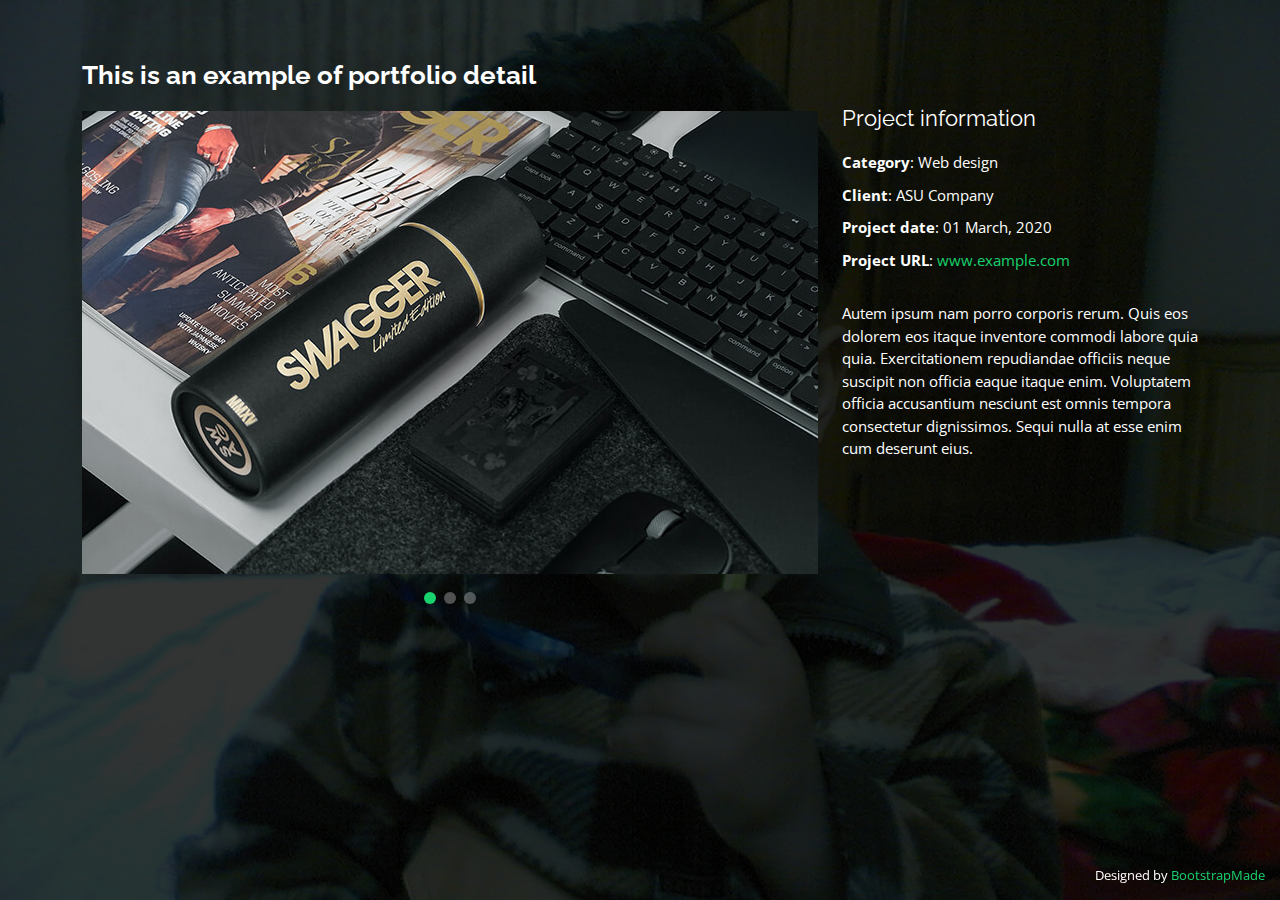
<file: portfolio-details.html>
<!DOCTYPE html>
<html lang="en">

<head>
  <meta charset="utf-8">
  <meta content="width=device-width, initial-scale=1.0" name="viewport">

  <title>Portfolio Details - Personal Bootstrap Template</title>
  <meta content="" name="description">
  <meta content="" name="keywords">

  <!-- Favicons -->
  <link href="assets/img/favicon.png" rel="icon">
  <link href="assets/img/apple-touch-icon.png" rel="apple-touch-icon">

  <!-- Google Fonts -->
  <link href="https://fonts.googleapis.com/css?family=Open+Sans:300,300i,400,400i,600,600i,700,700i|Raleway:300,300i,400,400i,500,500i,600,600i,700,700i|Poppins:300,300i,400,400i,500,500i,600,600i,700,700i" rel="stylesheet">

  <!-- Vendor CSS Files -->
  <link href="assets/vendor/bootstrap/css/bootstrap.min.css" rel="stylesheet">
  <link href="assets/vendor/bootstrap-icons/bootstrap-icons.css" rel="stylesheet">
  <link href="assets/vendor/boxicons/css/boxicons.min.css" rel="stylesheet">
  <link href="assets/vendor/glightbox/css/glightbox.min.css" rel="stylesheet">
  <link href="assets/vendor/remixicon/remixicon.css" rel="stylesheet">
  <link href="assets/vendor/swiper/swiper-bundle.min.css" rel="stylesheet">

  <!-- Template Main CSS File -->
  <link href="assets/css/style.css" rel="stylesheet">

  <!-- =======================================================
  * Template Name: Personal
  * Template URL: https://bootstrapmade.com/personal-free-resume-bootstrap-template/
  * Updated: Mar 17 2024 with Bootstrap v5.3.3
  * Author: BootstrapMade.com
  * License: https://bootstrapmade.com/license/
  ======================================================== -->
</head>

<body>

  <main id="main">

    <!-- ======= Portfolio Details ======= -->
    <div id="portfolio-details" class="portfolio-details">
      <div class="container">

        <div class="row">

          <div class="col-lg-8">
            <h2 class="portfolio-title">This is an example of portfolio detail</h2>

            <div class="portfolio-details-slider swiper">
              <div class="swiper-wrapper align-items-center">

                <div class="swiper-slide">
                  <img src="assets/img/portfolio/portfolio-details-1.jpg" alt="">
                </div>

                <div class="swiper-slide">
                  <img src="assets/img/portfolio/portfolio-details-2.jpg" alt="">
                </div>

                <div class="swiper-slide">
                  <img src="assets/img/portfolio/portfolio-details-3.jpg" alt="">
                </div>

              </div>
              <div class="swiper-pagination"></div>
            </div>

          </div>

          <div class="col-lg-4 portfolio-info">
            <h3>Project information</h3>
            <ul>
              <li><strong>Category</strong>: Web design</li>
              <li><strong>Client</strong>: ASU Company</li>
              <li><strong>Project date</strong>: 01 March, 2020</li>
              <li><strong>Project URL</strong>: <a href="#">www.example.com</a></li>
            </ul>

            <p>
              Autem ipsum nam porro corporis rerum. Quis eos dolorem eos itaque inventore commodi labore quia quia. Exercitationem repudiandae officiis neque suscipit non officia eaque itaque enim. Voluptatem officia accusantium nesciunt est omnis tempora consectetur dignissimos. Sequi nulla at esse enim cum deserunt eius.
            </p>
          </div>

        </div>

      </div>
    </div><!-- End Portfolio Details -->

  </main><!-- End #main -->

  <div class="credits">
    <!-- All the links in the footer should remain intact. -->
    <!-- You can delete the links only if you purchased the pro version. -->
    <!-- Licensing information: https://bootstrapmade.com/license/ -->
    <!-- Purchase the pro version with working PHP/AJAX contact form: https://bootstrapmade.com/personal-free-resume-bootstrap-template/ -->
    Designed by <a href="https://bootstrapmade.com/">BootstrapMade</a>
  </div>

  <!-- Vendor JS Files -->
  <script src="assets/vendor/purecounter/purecounter_vanilla.js"></script>
  <script src="assets/vendor/bootstrap/js/bootstrap.bundle.min.js"></script>
  <script src="assets/vendor/glightbox/js/glightbox.min.js"></script>
  <script src="assets/vendor/isotope-layout/isotope.pkgd.min.js"></script>
  <script src="assets/vendor/swiper/swiper-bundle.min.js"></script>
  <script src="assets/vendor/waypoints/noframework.waypoints.js"></script>
  <script src="assets/vendor/php-email-form/validate.js"></script>

  <!-- Template Main JS File -->
  <script src="assets/js/main.js"></script>

</body>

</html>
</file>
<file: assets/css/style.css>
/**
* Template Name: Personal
* Template URL: https://bootstrapmade.com/personal-free-resume-bootstrap-template/
* Updated: Mar 17 2024 with Bootstrap v5.3.3
* Author: BootstrapMade.com
* License: https://bootstrapmade.com/license/
*/

/*--------------------------------------------------------------
# General
--------------------------------------------------------------*/
body {
  font-family: "Open Sans", sans-serif;
  background-color: #040404;
  color: #fff;
  position: relative;
  background: transparent;
}

body::before {
  content: "";
  position: fixed;
  background: #040404 url("../img/bg.jpg") top right no-repeat;
  background-size: cover;
  left: 0;
  right: 0;
  top: 0;
  height: 100vh;
  z-index: -1;
}

@media (min-width: 1024px) {
  body::before {
    background-attachment: fixed;
  }
}

a {
  color: #18d26e;
  text-decoration: none;
}

a:hover {
  color: #35e888;
  text-decoration: none;
}

h1,
h2,
h3,
h4,
h5,
h6 {
  font-family: "Raleway", sans-serif;
}

/*--------------------------------------------------------------
# Header
--------------------------------------------------------------*/
#header {
  transition: ease-in-out 0.3s;
  position: relative;
  height: 100vh;
  display: flex;
  align-items: center;
  z-index: 997;
  overflow-y: auto;
}

#header * {
  transition: ease-in-out 0.3s;
}

#header h1 {
  font-size: 48px;
  margin: 0;
  padding: 0;
  line-height: 1;
  font-weight: 700;
  font-family: "Poppins", sans-serif;
}

#header h1 a,
#header h1 a:hover {
  color: #fff;
  line-height: 1;
  display: inline-block;
}

#header h2 {
  font-size: 24px;
  margin-top: 20px;
  color: rgba(255, 255, 255, 0.8);
}

#header h2 span {
  color: #fff;
  border-bottom: 2px solid #18d26e;
  padding-bottom: 6px;
}

#header img {
  padding: 0;
  margin: 0;
}

#header .social-links {
  margin-top: 40px;
  display: flex;
}

#header .social-links a {
  font-size: 16px;
  display: flex;
  justify-content: center;
  align-items: center;
  background: rgba(255, 255, 255, 0.1);
  color: #fff;
  line-height: 1;
  margin-right: 8px;
  border-radius: 50%;
  width: 40px;
  height: 40px;
}

#header .social-links a:hover {
  background: #18d26e;
}

@media (max-width: 992px) {
  #header h1 {
    font-size: 36px;
  }

  #header h2 {
    font-size: 20px;
    line-height: 30px;
  }

  #header .social-links {
    margin-top: 15px;
  }

  #header .container {
    display: flex;
    flex-direction: column;
    align-items: center;
  }
}

/* Header Top */
#header.header-top {
  height: 80px;
  position: fixed;
  left: 0;
  top: 0;
  right: 0;
  background: rgba(0, 0, 0, 0.9);
}

#header.header-top .social-links,
#header.header-top h2 {
  display: none;
}

#header.header-top h1 {
  margin-right: auto;
  font-size: 36px;
}

#header.header-top img {
  max-height: 60px;
  margin-right: 20px !important;
}

#header.header-top .container {
  display: flex;
  align-items: center;
}

#header.header-top .navbar {
  margin: 0;
}

@media (max-width: 768px) {
  #header.header-top {
    height: 60px;
  }

  #header.header-top h1 {
    font-size: 26px;
  }
}

/*--------------------------------------------------------------
# Navigation Menu
--------------------------------------------------------------*/
/**
* Desktop Navigation 
*/
.navbar {
  padding: 0;
  margin-top: 35px;
}

.navbar ul {
  margin: 0;
  padding: 0;
  display: flex;
  list-style: none;
  align-items: center;
}

.navbar li {
  position: relative;
}

.navbar li+li {
  margin-left: 30px;
}

.navbar a,
.navbar a:focus {
  display: flex;
  align-items: center;
  justify-content: space-between;
  padding: 0;
  font-family: "Poppins", sans-serif;
  font-size: 16px;
  font-weight: 400;
  color: rgba(255, 255, 255, 0.7);
  white-space: nowrap;
  transition: 0.3s;
}

.navbar a i,
.navbar a:focus i {
  font-size: 12px;
  line-height: 0;
  margin-left: 5px;
}

.navbar a:before {
  content: "";
  position: absolute;
  width: 0;
  height: 2px;
  bottom: -4px;
  left: 0;
  background-color: #18d26e;
  visibility: hidden;
  width: 0px;
  transition: all 0.3s ease-in-out 0s;
}

.navbar a:hover:before,
.navbar li:hover>a:before,
.navbar .active:before {
  visibility: visible;
  width: 25px;
}

.navbar a:hover,
.navbar .active,
.navbar .active:focus,
.navbar li:hover>a {
  color: #fff;
}

/**
* Mobile Navigation 
*/
.mobile-nav-toggle {
  color: #fff;
  font-size: 28px;
  cursor: pointer;
  display: none;
  line-height: 0;
  transition: 0.5s;
  position: fixed;
  right: 15px;
  top: 15px;
}

@media (max-width: 991px) {
  .mobile-nav-toggle {
    display: block;
  }

  .navbar ul {
    display: none;
  }
}

.navbar-mobile {
  position: fixed;
  overflow: hidden;
  top: 0;
  right: 0;
  left: 0;
  bottom: 0;
  background: rgba(0, 0, 0, 0.9);
  transition: 0.3s;
  z-index: 999;
  margin-top: 0;
}

.navbar-mobile .mobile-nav-toggle {
  position: absolute;
  top: 15px;
  right: 15px;
}

.navbar-mobile ul {
  display: block;
  position: absolute;
  top: 55px;
  right: 15px;
  bottom: 45px;
  left: 15px;
  padding: 10px 0;
  overflow-y: auto;
  transition: 0.3s;
  border: 2px solid rgba(255, 255, 255, 0.2);
}

.navbar-mobile li {
  padding: 12px 20px;
}

.navbar-mobile li+li {
  margin: 0;
}

.navbar-mobile a,
.navbar-mobile a:focus {
  font-size: 16px;
  position: relative;
}

/*--------------------------------------------------------------
# Sections General
--------------------------------------------------------------*/
section {
  overflow: hidden;
  position: absolute;
  width: 100%;
  top: 140px;
  bottom: 100%;
  opacity: 0;
  transition: ease-in-out 0.4s;
  z-index: 2;
}

section.section-show {
  top: 100px;
  bottom: auto;
  opacity: 1;
  padding-bottom: 45px;
}

section .container {
  background: rgba(0, 0, 0, 0.9);
  padding: 30px;
}

@media (max-width: 768px) {
  section {
    top: 120px;
  }

  section.section-show {
    top: 80px;
  }
}

.section-title h2 {
  font-size: 14px;
  font-weight: 500;
  padding: 0;
  line-height: 1px;
  margin: 0 0 20px 0;
  letter-spacing: 2px;
  text-transform: uppercase;
  color: #aaaaaa;
  font-family: "Poppins", sans-serif;
}

.section-title h2::after {
  content: "";
  width: 120px;
  height: 1px;
  display: inline-block;
  background: #4ceb95;
  margin: 4px 10px;
}

.section-title p {
  margin: 0;
  margin: -15px 0 15px 0;
  font-size: 36px;
  font-weight: 700;
  text-transform: uppercase;
  font-family: "Poppins", sans-serif;
  color: #fff;
}

/*--------------------------------------------------------------
# About
--------------------------------------------------------------*/
.about-me .content h3 {
  font-weight: 700;
  font-size: 26px;
  color: #18d26e;
}

.about-me .content ul {
  list-style: none;
  padding: 0;
}

.about-me .content ul li {
  margin-bottom: 20px;
  display: flex;
  align-items: center;
}

.about-me .content ul strong {
  margin-right: 10px;
}

.about-me .content ul i {
  font-size: 16px;
  margin-right: 5px;
  color: #18d26e;
  line-height: 0;
}

.about-me .content p:last-child {
  margin-bottom: 0;
}

/*--------------------------------------------------------------
# Counts
--------------------------------------------------------------*/
.counts {
  padding: 70px 0 60px;
}

.counts .count-box {
  padding: 30px 30px 25px 30px;
  width: 100%;
  position: relative;
  text-align: center;
  background: rgba(255, 255, 255, 0.08);
}

.counts .count-box i {
  position: absolute;
  top: -25px;
  left: 50%;
  transform: translateX(-50%);
  font-size: 24px;
  background: rgba(255, 255, 255, 0.1);
  padding: 12px;
  color: #18d26e;
  border-radius: 50px;
  line-height: 0;
}

.counts .count-box span {
  font-size: 36px;
  display: block;
  font-weight: 600;
  color: #fff;
}

.counts .count-box p {
  padding: 0;
  margin: 0;
  font-family: "Raleway", sans-serif;
  font-size: 14px;
}

/*--------------------------------------------------------------
# Skills
--------------------------------------------------------------*/
.skills .progress {
  height: 60px;
  display: block;
  background: none;
  border-radius: 0;
}

.skills .progress .skill {
  padding: 10px 0;
  margin: 0;
  text-transform: uppercase;
  display: block;
  font-weight: 600;
  font-family: "Poppins", sans-serif;
  color: #fff;
}

.skills .progress .skill .val {
  float: right;
  font-style: normal;
}

.skills .progress-bar-wrap {
  background: rgba(255, 255, 255, 0.2);
}

.skills .progress-bar {
  width: 1px;
  height: 10px;
  transition: 0.9s;
  background-color: #18d26e;
}

/*--------------------------------------------------------------
# Interests
--------------------------------------------------------------*/
.interests .icon-box {
  display: flex;
  align-items: center;
  padding: 20px;
  background: rgba(255, 255, 255, 0.08);
  transition: ease-in-out 0.3s;
}

.interests .icon-box i {
  font-size: 32px;
  padding-right: 10px;
  line-height: 1;
}

.interests .icon-box h3 {
  font-weight: 700;
  margin: 0;
  padding: 0;
  line-height: 1;
  font-size: 16px;
  color: #fff;
}

.interests .icon-box:hover {
  background: rgba(255, 255, 255, 0.12);
}

/*--------------------------------------------------------------
# Testimonials
--------------------------------------------------------------*/
.testimonials .testimonials-carousel,
.testimonials .testimonials-slider {
  overflow: hidden;
}

.testimonials .testimonial-item {
  box-sizing: content-box;
  min-height: 320px;
}

.testimonials .testimonial-item .testimonial-img {
  width: 90px;
  border-radius: 50%;
  margin: -40px 0 0 40px;
  position: relative;
  z-index: 2;
  border: 6px solid rgba(255, 255, 255, 0.12);
}

.testimonials .testimonial-item h3 {
  font-size: 18px;
  font-weight: bold;
  margin: 10px 0 5px 45px;
  color: #fff;
}

.testimonials .testimonial-item h4 {
  font-size: 14px;
  color: #999;
  margin: 0 0 0 45px;
}

.testimonials .testimonial-item .quote-icon-left,
.testimonials .testimonial-item .quote-icon-right {
  color: rgba(255, 255, 255, 0.25);
  font-size: 26px;
}

.testimonials .testimonial-item .quote-icon-left {
  display: inline-block;
  left: -5px;
  position: relative;
}

.testimonials .testimonial-item .quote-icon-right {
  display: inline-block;
  right: -5px;
  position: relative;
  top: 10px;
}

.testimonials .testimonial-item p {
  font-style: italic;
  margin: 0 15px 0 15px;
  padding: 20px 20px 60px 20px;
  background: rgba(255, 255, 255, 0.1);
  position: relative;
  border-radius: 6px;
  position: relative;
  z-index: 1;
}

.testimonials .swiper-pagination {
  margin-top: 20px;
  position: relative;
}

.testimonials .swiper-pagination .swiper-pagination-bullet {
  width: 12px;
  height: 12px;
  opacity: 1;
  background-color: rgba(255, 255, 255, 0.3);
}

.testimonials .swiper-pagination .swiper-pagination-bullet-active {
  background-color: #18d26e;
}

/*--------------------------------------------------------------
# Resume
--------------------------------------------------------------*/
.resume .resume-title {
  font-size: 26px;
  font-weight: 700;
  margin-top: 20px;
  margin-bottom: 20px;
  color: #fff;
}

.resume .resume-item {
  padding: 0 0 20px 20px;
  margin-top: -2px;
  border-left: 2px solid rgba(255, 255, 255, 0.2);
  position: relative;
}

.resume .resume-item h4 {
  line-height: 18px;
  font-size: 18px;
  font-weight: 600;
  text-transform: uppercase;
  font-family: "Poppins", sans-serif;
  color: #18d26e;
  margin-bottom: 10px;
}

.resume .resume-item h5 {
  font-size: 16px;
  background: rgba(255, 255, 255, 0.15);
  padding: 5px 15px;
  display: inline-block;
  font-weight: 600;
  margin-bottom: 10px;
}

.resume .resume-item ul {
  padding-left: 20px;
}

.resume .resume-item ul li {
  padding-bottom: 10px;
}

.resume .resume-item:last-child {
  padding-bottom: 0;
}

.resume .resume-item::before {
  content: "";
  position: absolute;
  width: 16px;
  height: 16px;
  border-radius: 50px;
  left: -9px;
  top: 0;
  background: #18d26e;
  border: 2px solid #18d26e;
}

/*--------------------------------------------------------------
# Services
--------------------------------------------------------------*/
.services .icon-box {
  text-align: center;
  background: rgba(204, 204, 204, 0.1);
  padding: 80px 20px;
  transition: all ease-in-out 0.3s;
}

.services .icon-box .icon {
  margin: 0 auto;
  width: 64px;
  height: 64px;
  background: #18d26e;
  border-radius: 5px;
  transition: all 0.3s ease-out 0s;
  display: flex;
  align-items: center;
  justify-content: center;
  margin-bottom: 20px;
  transform-style: preserve-3d;
}

.services .icon-box .icon i {
  color: #fff;
  font-size: 28px;
}

.services .icon-box .icon::before {
  position: absolute;
  content: "";
  left: -8px;
  top: -8px;
  height: 100%;
  width: 100%;
  background: rgba(255, 255, 255, 0.15);
  border-radius: 5px;
  transition: all 0.3s ease-out 0s;
  transform: translateZ(-1px);
}

.services .icon-box h4 {
  font-weight: 700;
  margin-bottom: 15px;
  font-size: 24px;
}

.services .icon-box h4 a {
  color: #fff;
}

.services .icon-box p {
  line-height: 24px;
  font-size: 14px;
  margin-bottom: 0;
}

.services .icon-box:hover {
  background: #18d26e;
  border-color: #18d26e;
}

.services .icon-box:hover .icon {
  background: #fff;
}

.services .icon-box:hover .icon i {
  color: #18d26e;
}

.services .icon-box:hover .icon::before {
  background: #35e888;
}

.services .icon-box:hover h4 a,
.services .icon-box:hover p {
  color: #fff;
}

/*--------------------------------------------------------------
# Portfolio
--------------------------------------------------------------*/
.portfolio .portfolio-item {
  margin-bottom: 30px;
}

.portfolio #portfolio-flters {
  padding: 0;
  margin: 0 auto 15px auto;
  list-style: none;
  text-align: center;
  border-radius: 50px;
  padding: 2px 15px;
}

.portfolio #portfolio-flters li {
  cursor: pointer;
  display: inline-block;
  padding: 8px 16px 10px 16px;
  font-size: 14px;
  font-weight: 600;
  line-height: 1;
  text-transform: uppercase;
  color: #fff;
  background: rgba(255, 255, 255, 0.1);
  margin: 0 3px 10px 3px;
  transition: all 0.3s ease-in-out;
  border-radius: 4px;
}

.portfolio #portfolio-flters li:hover,
.portfolio #portfolio-flters li.filter-active {
  background: #18d26e;
}

.portfolio #portfolio-flters li:last-child {
  margin-right: 0;
}

.portfolio .portfolio-wrap {
  transition: 0.3s;
  position: relative;
  overflow: hidden;
  z-index: 1;
  background: rgba(0, 0, 0, 0.6);
}

.portfolio .portfolio-wrap::before {
  content: "";
  background: rgba(0, 0, 0, 0.6);
  position: absolute;
  left: 30px;
  right: 30px;
  top: 30px;
  bottom: 30px;
  transition: all ease-in-out 0.3s;
  z-index: 2;
  opacity: 0;
}

.portfolio .portfolio-wrap .portfolio-info {
  opacity: 0;
  position: absolute;
  top: 0;
  left: 0;
  right: 0;
  bottom: 0;
  text-align: center;
  z-index: 3;
  transition: all ease-in-out 0.3s;
  display: flex;
  flex-direction: column;
  justify-content: center;
  align-items: center;
}

.portfolio .portfolio-wrap .portfolio-info::before {
  display: block;
  content: "";
  width: 48px;
  height: 48px;
  position: absolute;
  top: 35px;
  left: 35px;
  border-top: 3px solid #fff;
  border-left: 3px solid #fff;
  transition: all 0.5s ease 0s;
  z-index: 9994;
}

.portfolio .portfolio-wrap .portfolio-info::after {
  display: block;
  content: "";
  width: 48px;
  height: 48px;
  position: absolute;
  bottom: 35px;
  right: 35px;
  border-bottom: 3px solid #fff;
  border-right: 3px solid #fff;
  transition: all 0.5s ease 0s;
  z-index: 9994;
}

.portfolio .portfolio-wrap .portfolio-info h4 {
  font-size: 20px;
  color: #fff;
  font-weight: 600;
}

.portfolio .portfolio-wrap .portfolio-info p {
  color: #ffffff;
  font-size: 14px;
  text-transform: uppercase;
  padding: 0;
  margin: 0;
}

.portfolio .portfolio-wrap .portfolio-links {
  text-align: center;
  z-index: 4;
}

.portfolio .portfolio-wrap .portfolio-links a {
  color: #fff;
  margin: 0 2px;
  font-size: 28px;
  display: inline-block;
  transition: 0.3s;
}

.portfolio .portfolio-wrap .portfolio-links a:hover {
  color: #63eda3;
}

.portfolio .portfolio-wrap:hover::before {
  top: 0;
  left: 0;
  right: 0;
  bottom: 0;
  opacity: 1;
}

.portfolio .portfolio-wrap:hover .portfolio-info {
  opacity: 1;
}

.portfolio .portfolio-wrap:hover .portfolio-info::before {
  top: 15px;
  left: 15px;
}

.portfolio .portfolio-wrap:hover .portfolio-info::after {
  bottom: 15px;
  right: 15px;
}

/*--------------------------------------------------------------
# Portfolio Details
--------------------------------------------------------------*/
.portfolio-details {
  padding-top: 40px;
  background: rgba(0, 0, 0, 0.8);
  position: fixed;
  left: 0;
  right: 0;
  top: 0;
  bottom: 0;
  overflow-y: auto;
}

.portfolio-details .container {
  padding-top: 20px;
  padding-bottom: 40px;
}

.portfolio-details .portfolio-title {
  font-size: 26px;
  font-weight: 700;
  margin-bottom: 20px;
}

.portfolio-details .portfolio-info {
  padding-top: 45px;
}

.portfolio-details .portfolio-info h3 {
  font-size: 22px;
  font-weight: 400;
  margin-bottom: 20px;
}

.portfolio-details .portfolio-info ul {
  list-style: none;
  padding: 0;
  font-size: 15px;
}

.portfolio-details .portfolio-info ul li+li {
  margin-top: 10px;
}

.portfolio-details .portfolio-info p {
  font-size: 15px;
  padding: 15px 0 0 0;
}

@media (max-width: 992px) {
  .portfolio-details .portfolio-info {
    padding-top: 20px;
  }
}

.portfolio-details .swiper-pagination {
  margin-top: 20px;
  position: relative;
}

.portfolio-details .swiper-pagination .swiper-pagination-bullet {
  width: 12px;
  height: 12px;
  opacity: 1;
  background-color: rgba(255, 255, 255, 0.3);
}

.portfolio-details .swiper-pagination .swiper-pagination-bullet-active {
  background-color: #18d26e;
}

/*--------------------------------------------------------------
# Contact
--------------------------------------------------------------*/
.contact .info-box {
  color: #444444;
  padding: 20px;
  width: 100%;
  background: rgba(255, 255, 255, 0.08);
}

.contact .info-box i.bx {
  font-size: 24px;
  color: #18d26e;
  border-radius: 50%;
  padding: 14px;
  float: left;
  background: rgba(255, 255, 255, 0.1);
}

.contact .info-box h3 {
  font-size: 20px;
  color: rgba(255, 255, 255, 0.5);
  font-weight: 700;
  margin: 10px 0 8px 68px;
}

.contact .info-box p {
  padding: 0;
  color: #fff;
  line-height: 24px;
  font-size: 14px;
  margin: 0 0 0 68px;
}

.contact .info-box .social-links {
  margin: 5px 0 0 68px;
  display: flex;
}

.contact .info-box .social-links a {
  font-size: 18px;
  display: inline-block;
  color: #fff;
  line-height: 1;
  margin-right: 12px;
  transition: 0.3s;
}

.contact .info-box .social-links a:hover {
  color: #18d26e;
}

.contact .php-email-form {
  padding: 30px;
  background: rgba(255, 255, 255, 0.08);
}

.contact .php-email-form .error-message {
  display: none;
  background: rgba(255, 255, 255, 0.08);
  background: #ed3c0d;
  text-align: left;
  padding: 15px;
  font-weight: 600;
}

.contact .php-email-form .error-message br+br {
  margin-top: 25px;
}

.contact .php-email-form .sent-message {
  display: none;
  background: rgba(255, 255, 255, 0.08);
  background: #18d26e;
  text-align: center;
  padding: 15px;
  font-weight: 600;
}

.contact .php-email-form .loading {
  display: none;
  background: rgba(255, 255, 255, 0.08);
  text-align: center;
  padding: 15px;
}

.contact .php-email-form .loading:before {
  content: "";
  display: inline-block;
  border-radius: 50%;
  width: 24px;
  height: 24px;
  margin: 0 10px -6px 0;
  border: 3px solid #18d26e;
  border-top-color: #eee;
  animation: animate-loading 1s linear infinite;
}

.contact .php-email-form input,
.contact .php-email-form textarea {
  border-radius: 0;
  box-shadow: none;
  font-size: 14px;
  background: rgba(255, 255, 255, 0.08);
  border: 0;
  transition: 0.3s;
  color: #fff;
}

.contact .php-email-form input:focus,
.contact .php-email-form textarea:focus {
  background-color: rgba(255, 255, 255, 0.11);
}

.contact .php-email-form input::-moz-placeholder,
.contact .php-email-form textarea::-moz-placeholder {
  color: rgba(255, 255, 255, 0.3);
  opacity: 1;
}

.contact .php-email-form input::placeholder,
.contact .php-email-form textarea::placeholder {
  color: rgba(255, 255, 255, 0.3);
  opacity: 1;
}

.contact .php-email-form input {
  padding: 10px 15px;
}

.contact .php-email-form textarea {
  padding: 12px 15px;
}

.contact .php-email-form button[type=submit] {
  background: #18d26e;
  border: 0;
  padding: 10px 30px;
  color: #fff;
  transition: 0.4s;
  border-radius: 4px;
}

.contact .php-email-form button[type=submit]:hover {
  background: #15bb62;
}

@keyframes animate-loading {
  0% {
    transform: rotate(0deg);
  }

  100% {
    transform: rotate(360deg);
  }
}

/*--------------------------------------------------------------
# Credits
--------------------------------------------------------------*/
.credits {
  position: fixed;
  right: 0;
  left: 0;
  bottom: 0;
  padding: 15px;
  text-align: right;
  font-size: 13px;
  color: #fff;
  z-index: 999999;
}

@media (max-width: 992px) {
  .credits {
    text-align: center;
    padding: 10px;
    background: rgba(0, 0, 0, 0.8);
  }
}

.credits a {
  color: #18d26e;
  transition: 0.3s;
}

.credits a:hover {
  color: #fff;
}
</file>
